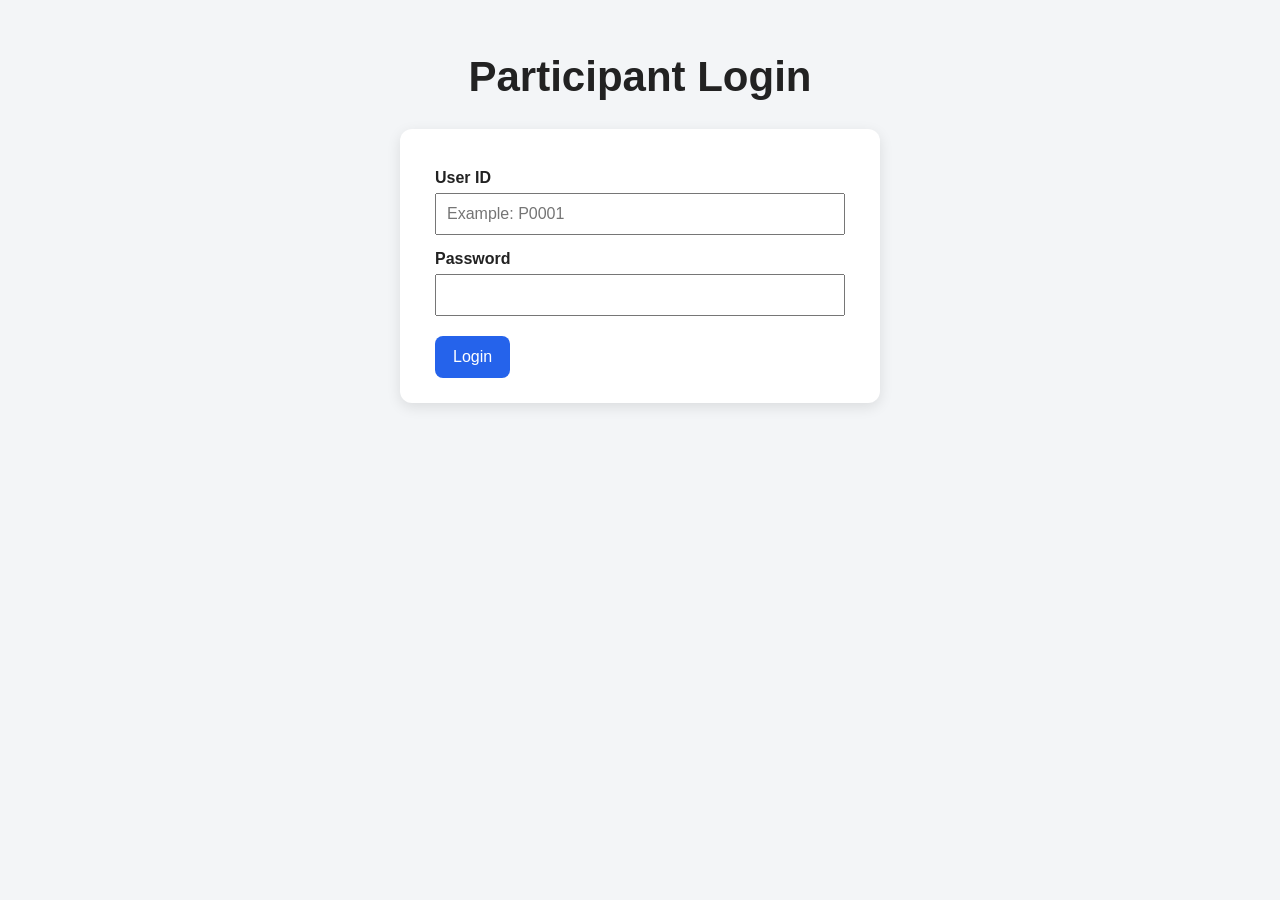
<file: static/login.html>
<!DOCTYPE html>
<html lang="en">
<head>
    <meta charset="UTF-8">
    <title>Participant Login - AV Recording</title>
    <link rel="stylesheet" href="/static/style.css">
</head>
<body>

<div class="container narrow-container">
    <h1>Participant Login</h1>

    <section class="card">
        <form method="post" action="/participant/login">
            <label>User ID</label>
            <input type="text" name="participant_code" placeholder="Example: P0001" required>

            <label>Password</label>
            <input type="password" name="password" required>

            <button type="submit">Login</button>
        </form>
    </section>
</div>

</body>
</html>
</file>
<file: static/style.css>
* {
    box-sizing: border-box;
}

body {
    font-family: Arial, sans-serif;
    background: #f3f5f7;
    margin: 0;
    padding: 0;
    color: #222;
}

.container {
    max-width: 1100px;
    margin: 15px auto;
    padding: 10px 20px;
}

.admin-page-container,
.preprocessing-container,
.report-container {
    max-width: 1400px;
}

.narrow-container {
    max-width: 520px;
}

h1 {
    text-align: center;
    margin-bottom: 15px 0 25px 0;
    font-size: 42px;
}

.top-link {
    text-align: right;
}

.admin-nav {
    display: flex;
    align-items: center;
    gap: 10px;
    flex-wrap: wrap;
    margin-bottom: 18px;
}

.admin-nav button,
.admin-nav a {
    display: inline-flex;
    align-items: center;
    justify-content: center;
    min-height: 42px;
    margin: 0;
    padding: 10px 16px;
    border: none;
    border-radius: 8px;
    background: #2563eb;
    color: white;
    font: inherit;
    font-weight: bold;
    line-height: 1.2;
    text-decoration: none;
    cursor: pointer;
}

.admin-nav button:hover,
.admin-nav a:hover {
    background: #1d4ed8;
}

.admin-nav .active {
    background: #1e3a8a;
    box-shadow: inset 0 0 0 2px rgba(255, 255, 255, 0.35);
}

@media (max-width: 700px) {
    .admin-nav > * {
        flex: 1 1 180px;
    }
}

.disabled-link {
    color: #777;
    cursor: not-allowed;
    pointer-events: none;
    text-decoration: none;
}

.card {
    background: white;
    border-radius: 12px;
    padding: 25px 35px;
    margin-bottom: 15px;
    box-shadow: 0 4px 14px rgba(0, 0, 0, 0.1);
}

.hidden {
    display: none;
}

label {
    display: block;
    margin-top: 15px;
    margin-bottom: 6px;
    font-weight: bold;
}

input,
select {
    width: 100%;
    padding: 10px;
    font-size: 16px;
}

button {
    margin-top: 20px;
    padding: 12px 18px;
    font-size: 16px;
    border: none;
    border-radius: 8px;
    background: #2563eb;
    color: white;
    cursor: pointer;
}

.button-link {
    display: inline-block;
    margin-top: 20px;
    margin-left: 10px;
    padding: 12px 18px;
    font-size: 16px;
    border-radius: 8px;
    background: #2563eb;
    color: white;
    text-decoration: none;
}

button:hover {
    background: #1d4ed8;
}

.button-link:hover {
    background: #1d4ed8;
}

button:disabled {
    background: #9ca3af;
    cursor: not-allowed;
}

.info-box {
    background: #eef6ff;
    border-left: 5px solid #2563eb;
    padding: 12px;
    margin-bottom: 20px;
}

.consent-box {
    margin-top: 25px;
    padding: 15px;
    border: 1px solid #ddd;
    background: #fafafa;
    border-radius: 8px;
}

.checkbox-label {
    display: flex;
    align-items: center;
    gap: 10px;
    font-weight: normal;
}

.checkbox-label input {
    width: auto;
}

.signature-pad {
    width: 100%;
    height: 180px;
    border: 2px solid #222;
    border-radius: 8px;
    background: white;
    touch-action: none;
}

.pdf-frame {
    width: 100%;
    height: 82vh;
    min-height: 760px;
    border: 1px solid #ddd;
    border-radius: 8px;
}

.participant-info {
    margin-bottom: 15px;
}

.participant-info p {
    margin: 8px 0;
}

.progress-bar {
    width: 100%;
    height: 18px;
    background: #e5e7eb;
    border-radius: 10px;
    overflow: hidden;
}

#progress-fill {
    height: 100%;
    width: 0%;
    background: #22c55e;
    transition: width 0.3s ease;
}

.sentence-box {
    text-align: center;
    background: #f9fafb;
    padding: 12px 16px;
    border-radius: 10px;
    margin-bottom: 15px;
    border: 1px solid #ddd;
}

#sentence-id {
    font-size: 16px;
    line-height: 1.5;
    margin: 0;
    font-weight: bold;
    color: #555;
}

#sentence-text {
    font-size: 32px;
    line-height: 1.35;
    margin: 8px 0 0;
    overflow-wrap: anywhere;
}

video {
    width: 100%;
    max-height: 480px;
    background: black;
    border-radius: 10px;
    margin-top: 20px;
}

.button-row {
    display: flex;
    gap: 15px;
    flex-wrap: wrap;
}

.pdf-frame {
    width: 100%;
    height: 82vh;
    min-height: 760px;
    border: 1px solid #ddd;
    border-radius: 8px;
    background: white;
}

.signature-pad {
    width: 100%;
    max-width: 640px;
    height: 180px;
    display: block;
    border: 2px solid #222;
    border-radius: 8px;
    background: white;
    touch-action: none;
}

#status-message {
    margin-top: 20px;
    font-weight: bold;
}

#main-recording-btn {
    width: 100%;
    font-size: 22px;
    padding: 18px;
}

.recording-active {
    background: #dc2626 !important;
}

.success-btn {
    background: #16a34a;
}

.success-btn:hover {
    background: #15803d;
}

.warning-btn {
    background: #f59e0b;
}

.warning-btn:hover {
    background: #d97706;
}

#review-video {
    width: 100%;
    margin-top: 20px;
    border-radius: 10px;
    background: black;
}

.continue-box {
    background: #f9fafb;
    padding: 15px;
    border-radius: 10px;
    border: 1px solid #ddd;
    margin-bottom: 20px;
}

hr {
    margin: 25px 0;
    border: none;
    border-top: 1px solid #ddd;
}

.summary-grid {
    display: flex;
    gap: 20px;
    flex-wrap: wrap;
}

.summary-box {
    flex: 1;
    min-width: 180px;
    background: #f9fafb;
    border: 1px solid #ddd;
    border-radius: 10px;
    padding: 20px;
    text-align: center;
}

.summary-box h3 {
    font-size: 36px;
    margin: 0;
}

.summary-box p {
    margin: 8px 0 0 0;
    color: #555;
}

table {
    width: 100%;
    border-collapse: collapse;
    margin-top: 15px;
    font-size: 14px;
}

th,
td {
    border: 1px solid #ddd;
    padding: 8px;
    vertical-align: top;
}

th {
    background: #f3f4f6;
    font-weight: bold;
}

td button {
    margin-top: 0;
    padding: 6px 10px;
    font-size: 14px;
}

td input,
td select {
    font-size: 14px;
    padding: 6px;
}

.small-progress-bar {
    width: 100%;
    height: 10px;
    background: #e5e7eb;
    border-radius: 8px;
    overflow: hidden;
    margin-bottom: 4px;
}

.small-progress-fill {
    height: 100%;
    background: #22c55e;
}

.video-review-box {
    margin-top: 25px;
    padding: 20px;
    background: #f9fafb;
    border: 1px solid #ddd;
    border-radius: 10px;
}

#admin-review-video {
    width: 100%;
    max-height: 500px;
    background: black;
    border-radius: 10px;
}

/* Keep the reading prompt visible above a compact camera preview. */
#recording-section .sentence-box {
    position: sticky;
    top: 0;
    z-index: 2;
}

#preview {
    display: block;
    width: min(100%, 1110px, 112.64vh);
    aspect-ratio: 16 / 9;
    max-height: 63.36vh;
    object-fit: contain;
    margin: 12px auto 0;
}

#recording-section .button-row button {
    margin-top: 12px;
}

@media (max-width: 600px) {
    #recording-section {
        padding: 16px;
    }

    #sentence-text {
        font-size: 24px;
    }
}
/* Inline admin participant details and recording previews. */
.participant-detail-row > td { padding: 0; background: #f8fafc; }
#participant-detail-section { margin: 0; padding: 20px; box-shadow: none; }
#participant-detail-section table { table-layout: fixed; }
#participant-detail-section td { overflow-wrap: anywhere; }
#participant-detail-section input { margin-top: 8px; }
#participant-detail-section button { margin-bottom: 6px; }
.recording-preview { display: block; width: 100%; max-width: 280px; aspect-ratio: 16 / 9; object-fit: contain; margin: 0 0 8px; }
.playback-status { margin: 4px 0; font-size: 12px; color: #b91c1c; }
.recording-sentence p { margin: 8px 0; }
#missing-sentences { max-height: 100px; overflow: auto; }
@media (max-width: 700px) {
    #participant-detail-section { padding: 8px; }
    #recordings-table { min-width: 0; }
    #recordings-table colgroup { display: none; }
    #participant-detail-section table, #participant-detail-section tbody,
    #participant-detail-section tr, #participant-detail-section td { display: block; width: 100%; }
    #participant-detail-section thead { display: none; }
    #recordings-table-body > tr { margin-bottom: 16px; border: 1px solid #cbd5e1; }
}

#participants-table .participant-sort-btn {
    background: transparent; color: inherit; font-size: inherit; font-weight: bold;
    margin: 0; padding: 4px; text-align: left;
}
#participants-table .participant-sort-btn:hover { background: #e2e8f0; }
.participant-validation-label { display: flex; align-items: center; gap: 6px; margin: 0; font-weight: normal; }
.participant-validation-label input { width: auto; margin: 0; cursor: pointer; }
.validation-status { display: block; margin-top: 4px; }
.bulk-retake-controls {
    display: flex;
    align-items: center;
    flex-wrap: wrap;
    gap: 10px 14px;
    margin: 12px 0;
    padding: 12px 14px;
    border: 1px solid #d1d5db;
    border-radius: 8px;
    background: #f9fafb;
}
.bulk-retake-controls label,
.bulk-retake-controls button { margin: 0; }
.bulk-select-all { display: inline-flex; align-items: center; gap: 8px; }
.bulk-select-all input { width: auto; margin: 0; }
#bulk-retake-count { color: #475569; font-weight: bold; white-space: nowrap; }
#bulk-retake-status { flex-basis: 100%; margin: 0; }
.recording-retake-checkbox { width: 18px; height: 18px; }
.recordings-table-wrap { width: 100%; overflow-x: auto; }
#recordings-table { min-width: 980px; }
#recordings-table .recording-select-col { width: 6%; }
#recordings-table .recording-sentence-col { width: 27%; }
#recordings-table .recording-video-col { width: 29%; }
#recordings-table .recording-quality-col { width: 23%; }
#recordings-table .recording-actions-col { width: 15%; }
.recording-select-cell { text-align: center; }
.recording-select-cell .recording-retake-checkbox { margin: 4px auto; }
.recording-quality-cell input,
.recording-quality-cell select { width: 100%; }
.recording-actions-cell { overflow-wrap: normal !important; }
.recording-actions-cell button { display: block; width: 100%; white-space: nowrap; }
</file>
